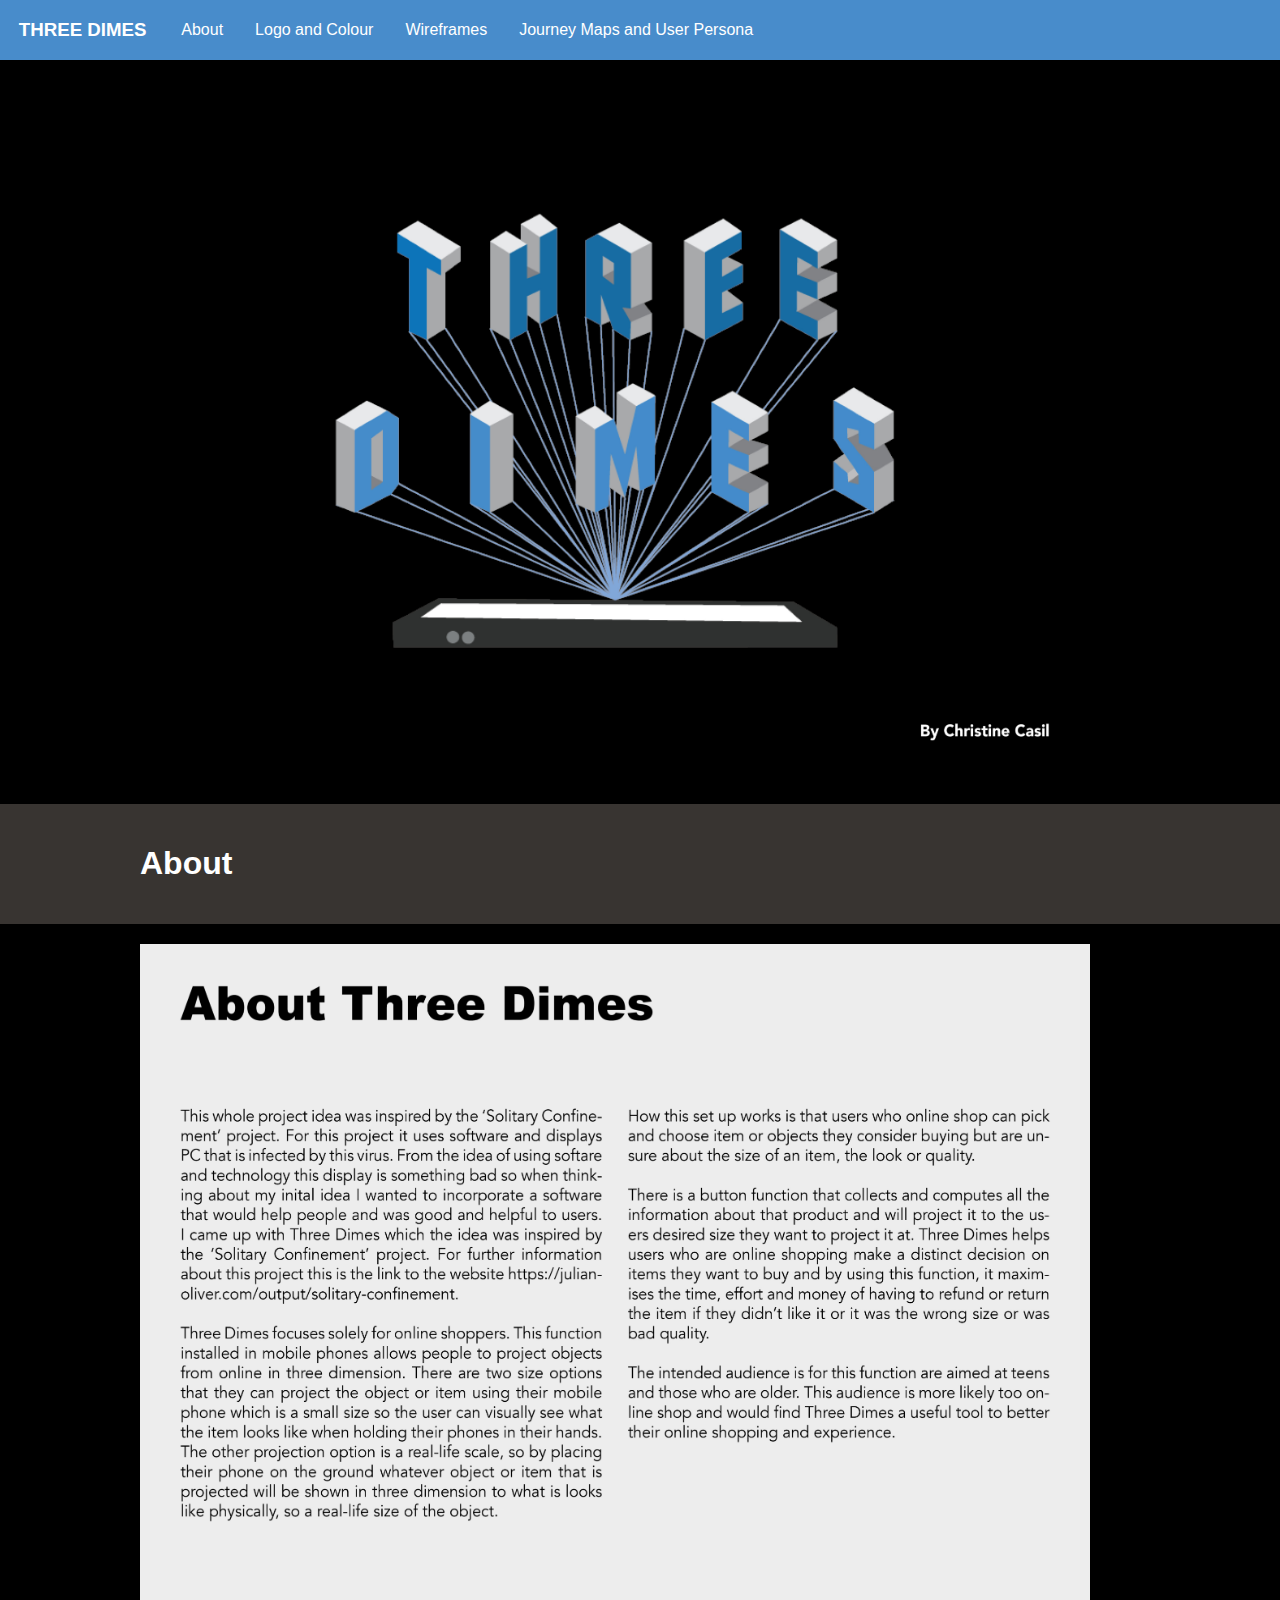
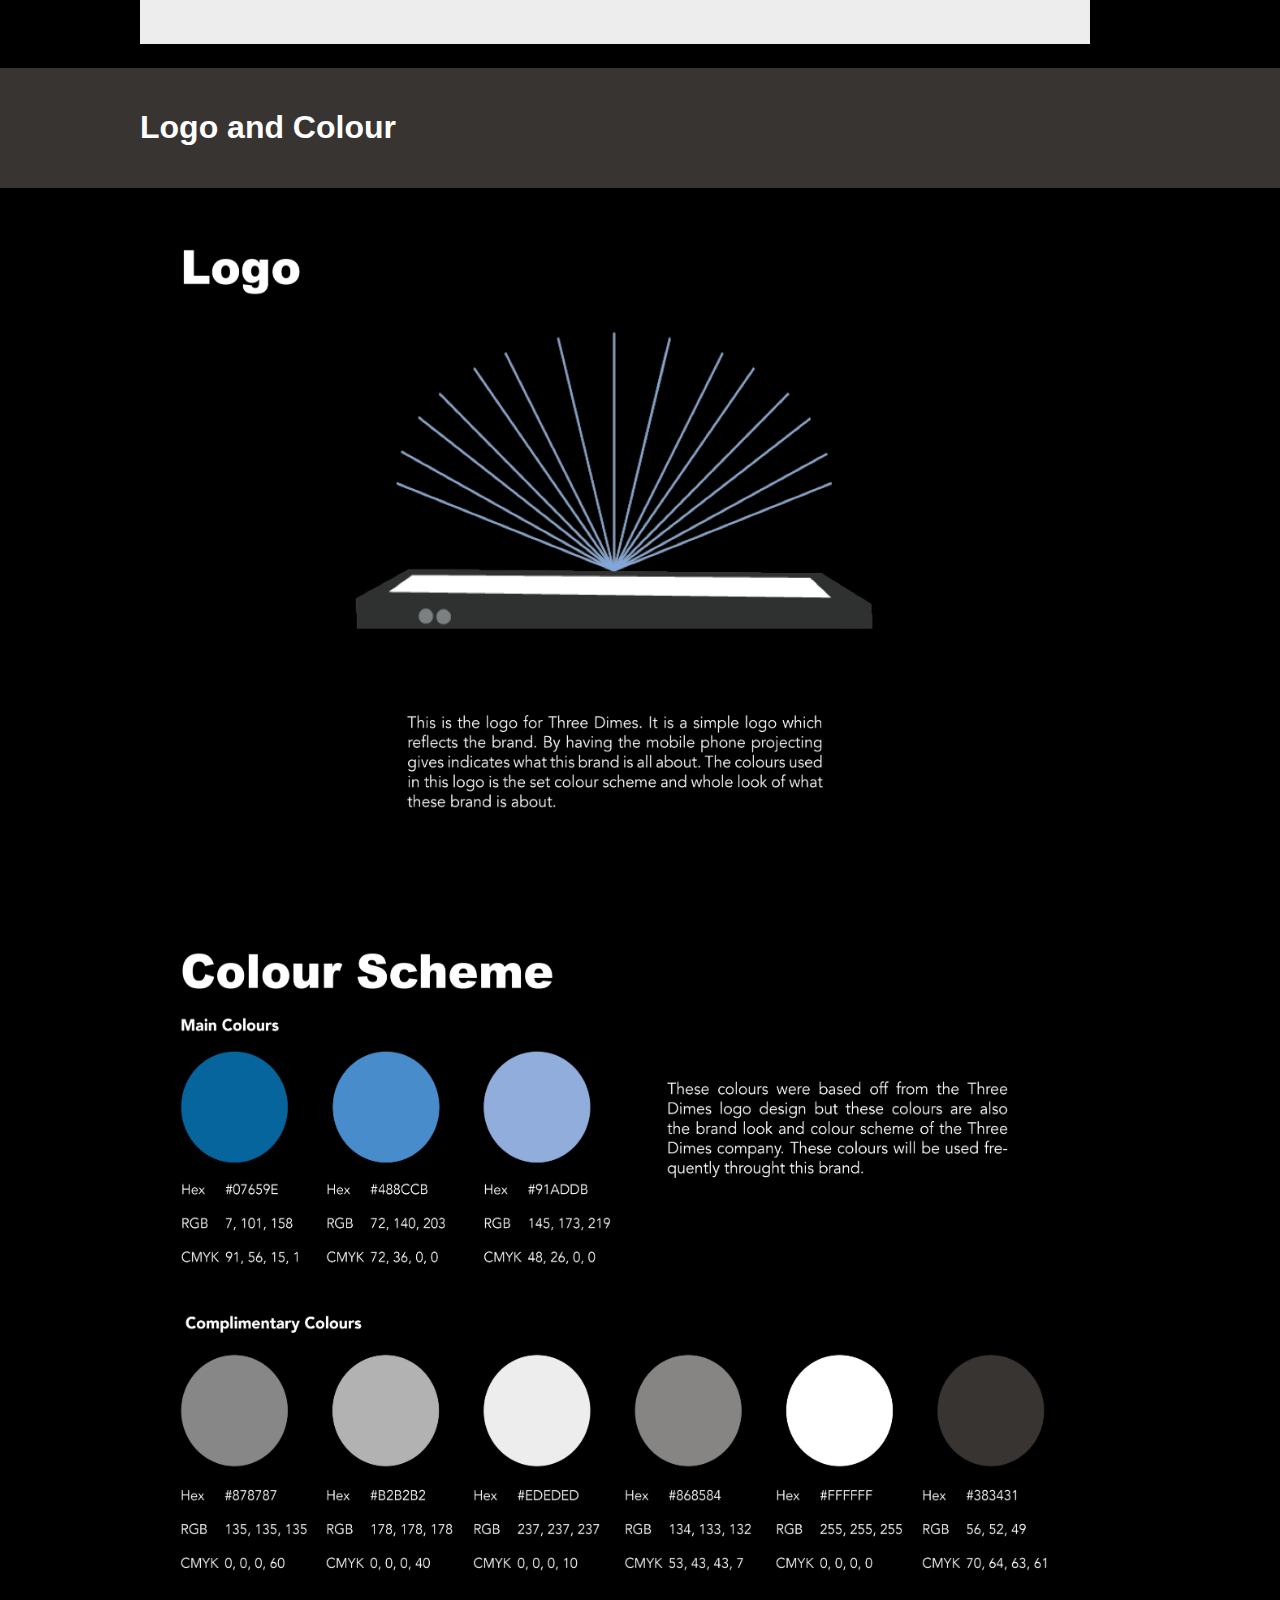
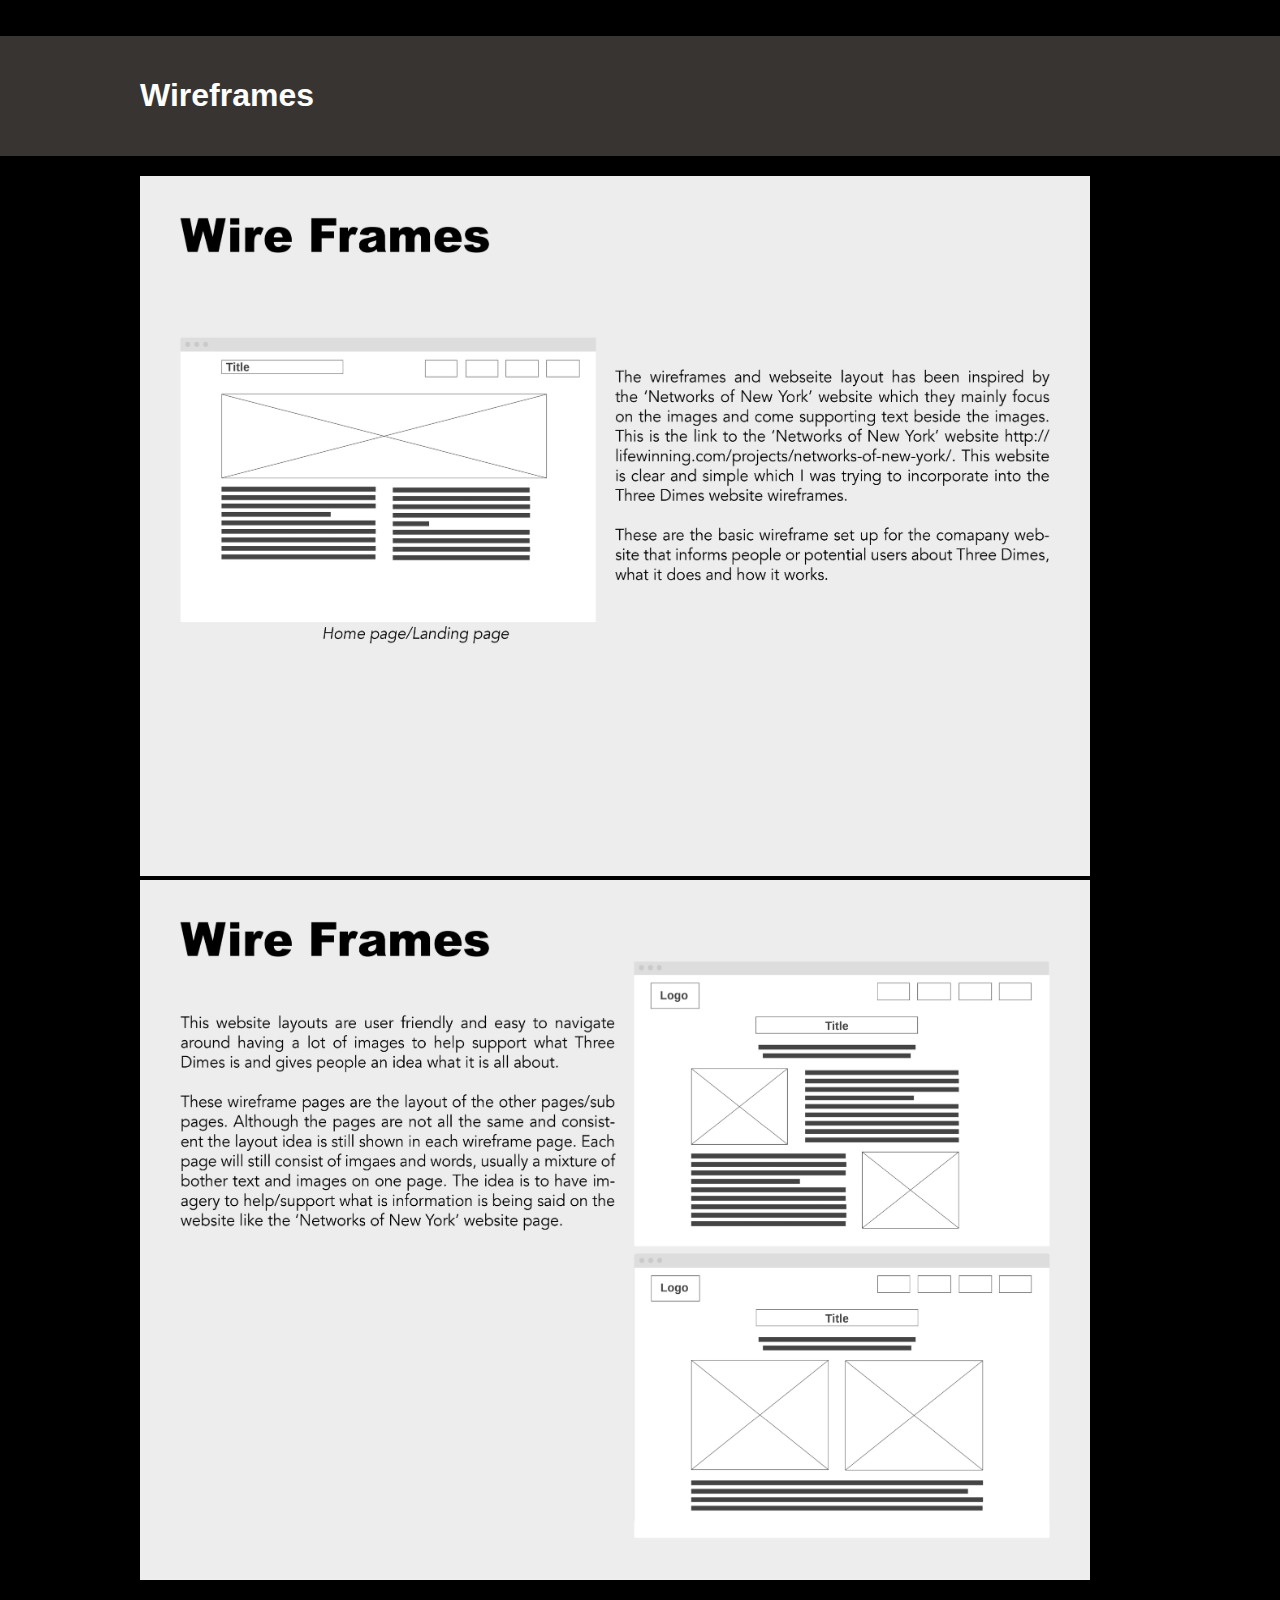
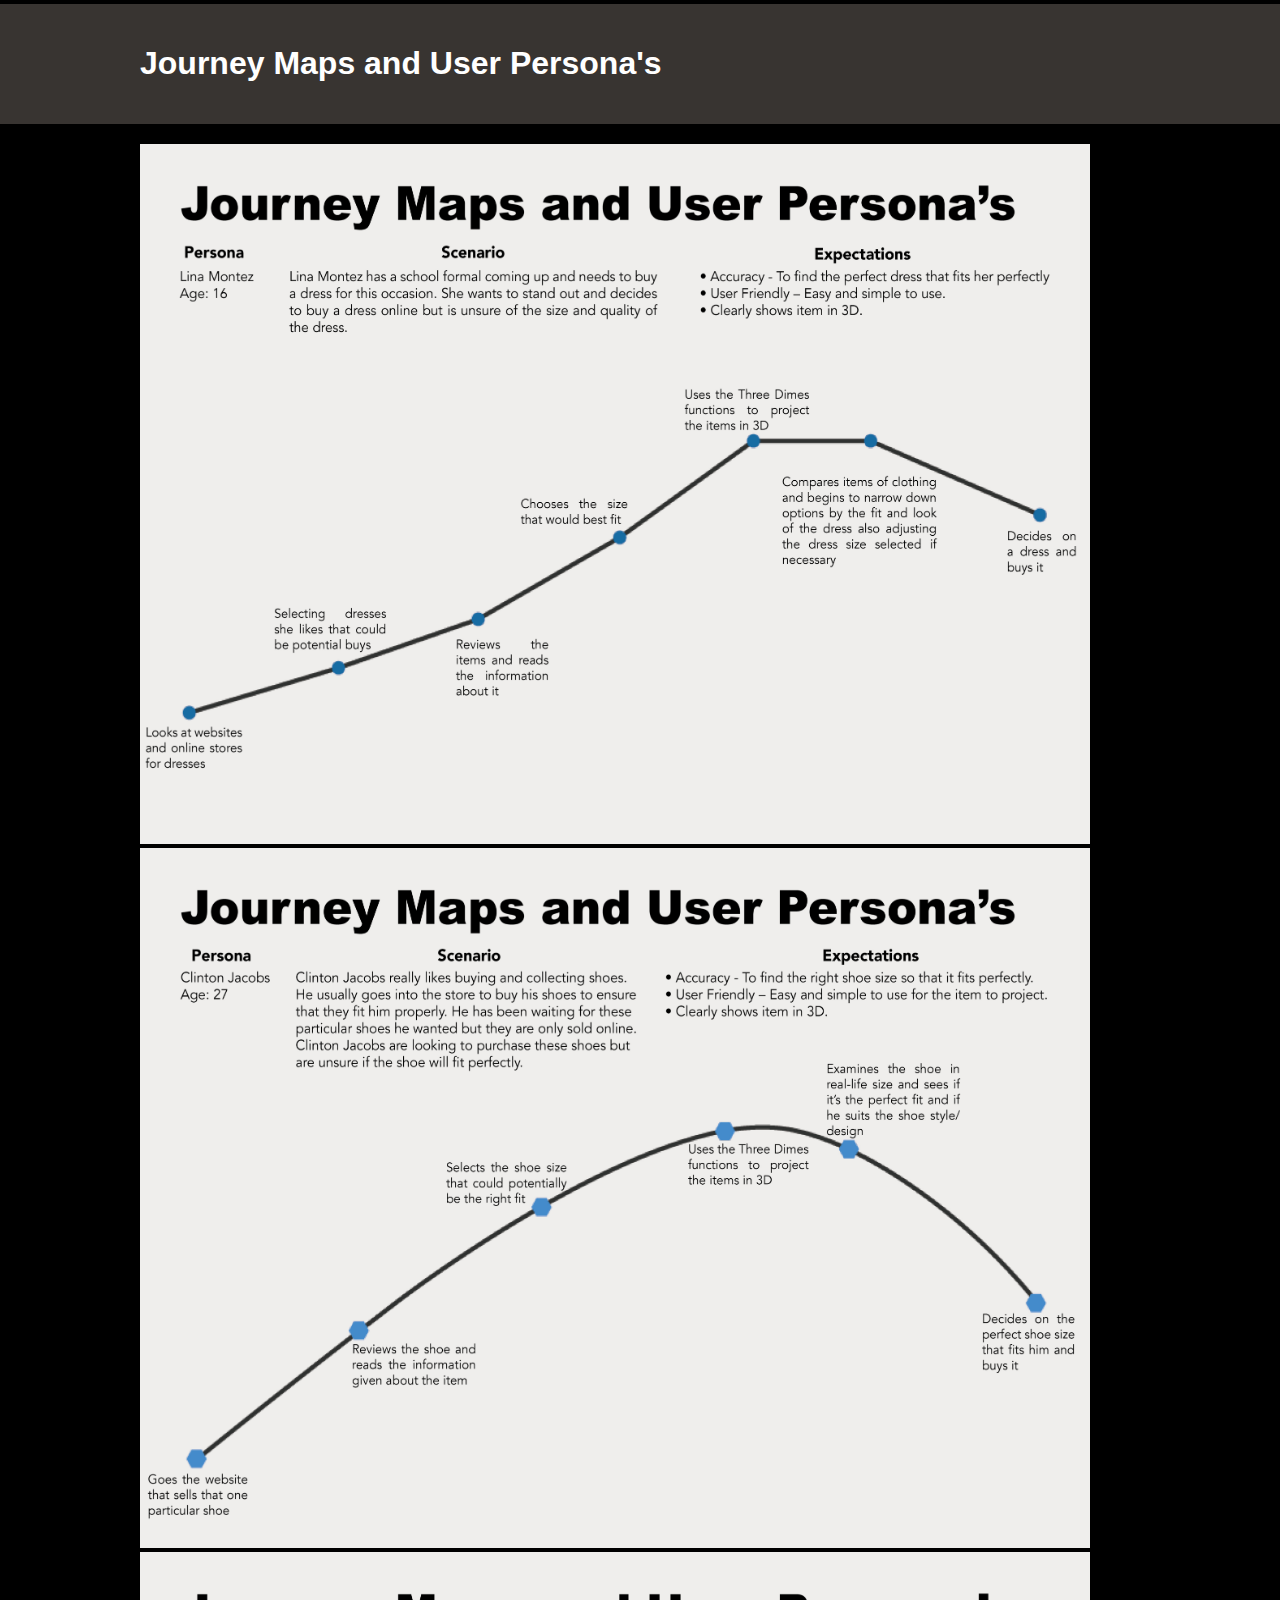
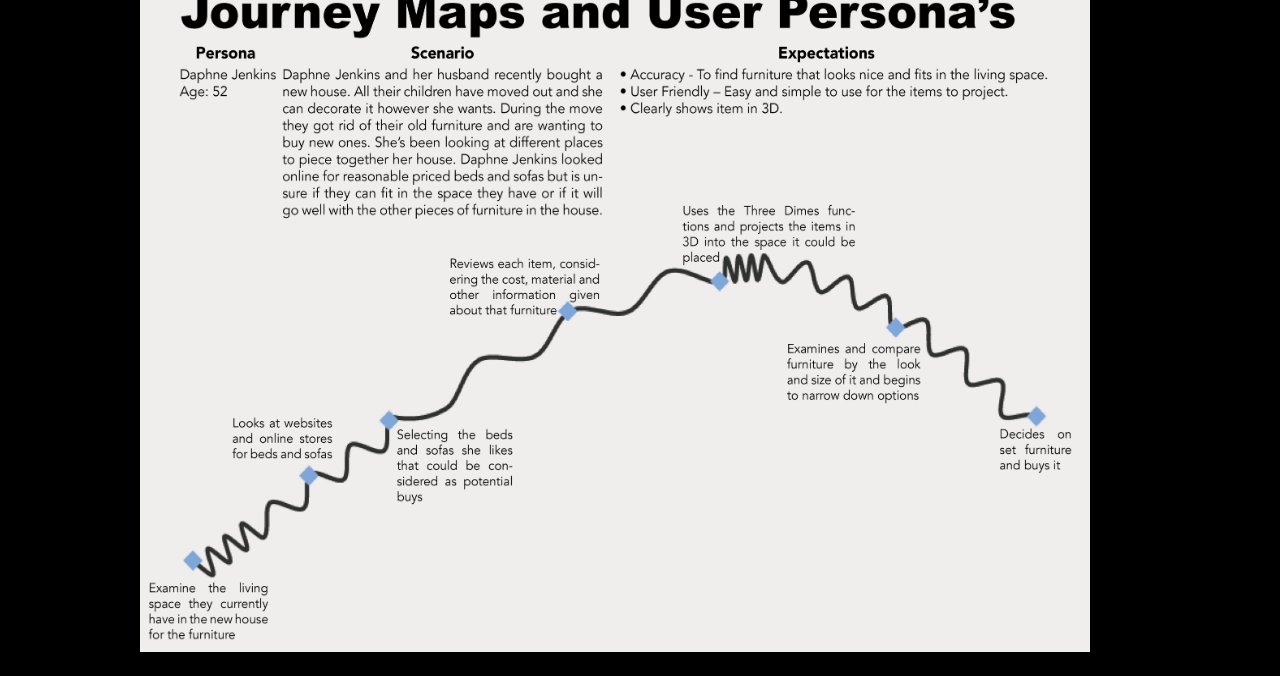
<file: index.html>
<!DOCTYPE HTML>
<html>
<head>
	<meta http-equiv="Content-Type" content="text/html; charset=UTF-8" />
	<title>Three Dimes Website</title>
	<link rel="stylesheet" type="text/css" href="css/style.css">
</head>

<body>
	<nav>
		<h3>THREE DIMES</h3>
		<a href="#one">About</a>
		<a href="#two">Logo and Colour</a>
		<a href="#three">Wireframes</a>
		<a href="#four">Journey Maps and User Persona</a>
	</nav>

	<section>
		<img src="img/image1.jpg" width="950px" height="700px">
	</section>

	<header>
		<section id="one">
			<h1>About</h1>
		</section>
	</header>

	<section>
		<img src="img/image2.jpg" width="950px" height="700px">
	</section>

	<header>
		<section id="two">
			<h1>Logo and Colour</h1>
		</section>
	</header>

	<section>
		<img src="img/image3.jpg" width="950px" height="700px">
		<img src="img/image4.jpg" width="950px" height="700px">
	</section>

	<header>
		<section id="three">
			<h1>Wireframes</h1>
		</section>
	</header>

	<section>
		<img src="img/image5.jpg" width="950px" height="700px">
		<img src="img/image6.jpg" width="950px" height="700px">
	</section>

	<header>
		<section id="four">
			<h1>Journey Maps and User Persona's</h1>
		</section>
	</header>

	<section>
		<img src="img/image7.jpg" width="950px" height="700px">
		<img src="img/image8.jpg" width="950px" height="700px">
		<img src="img/image9.jpg" width="950px" height="700px">
	</section>
</body>
</html>
</file>
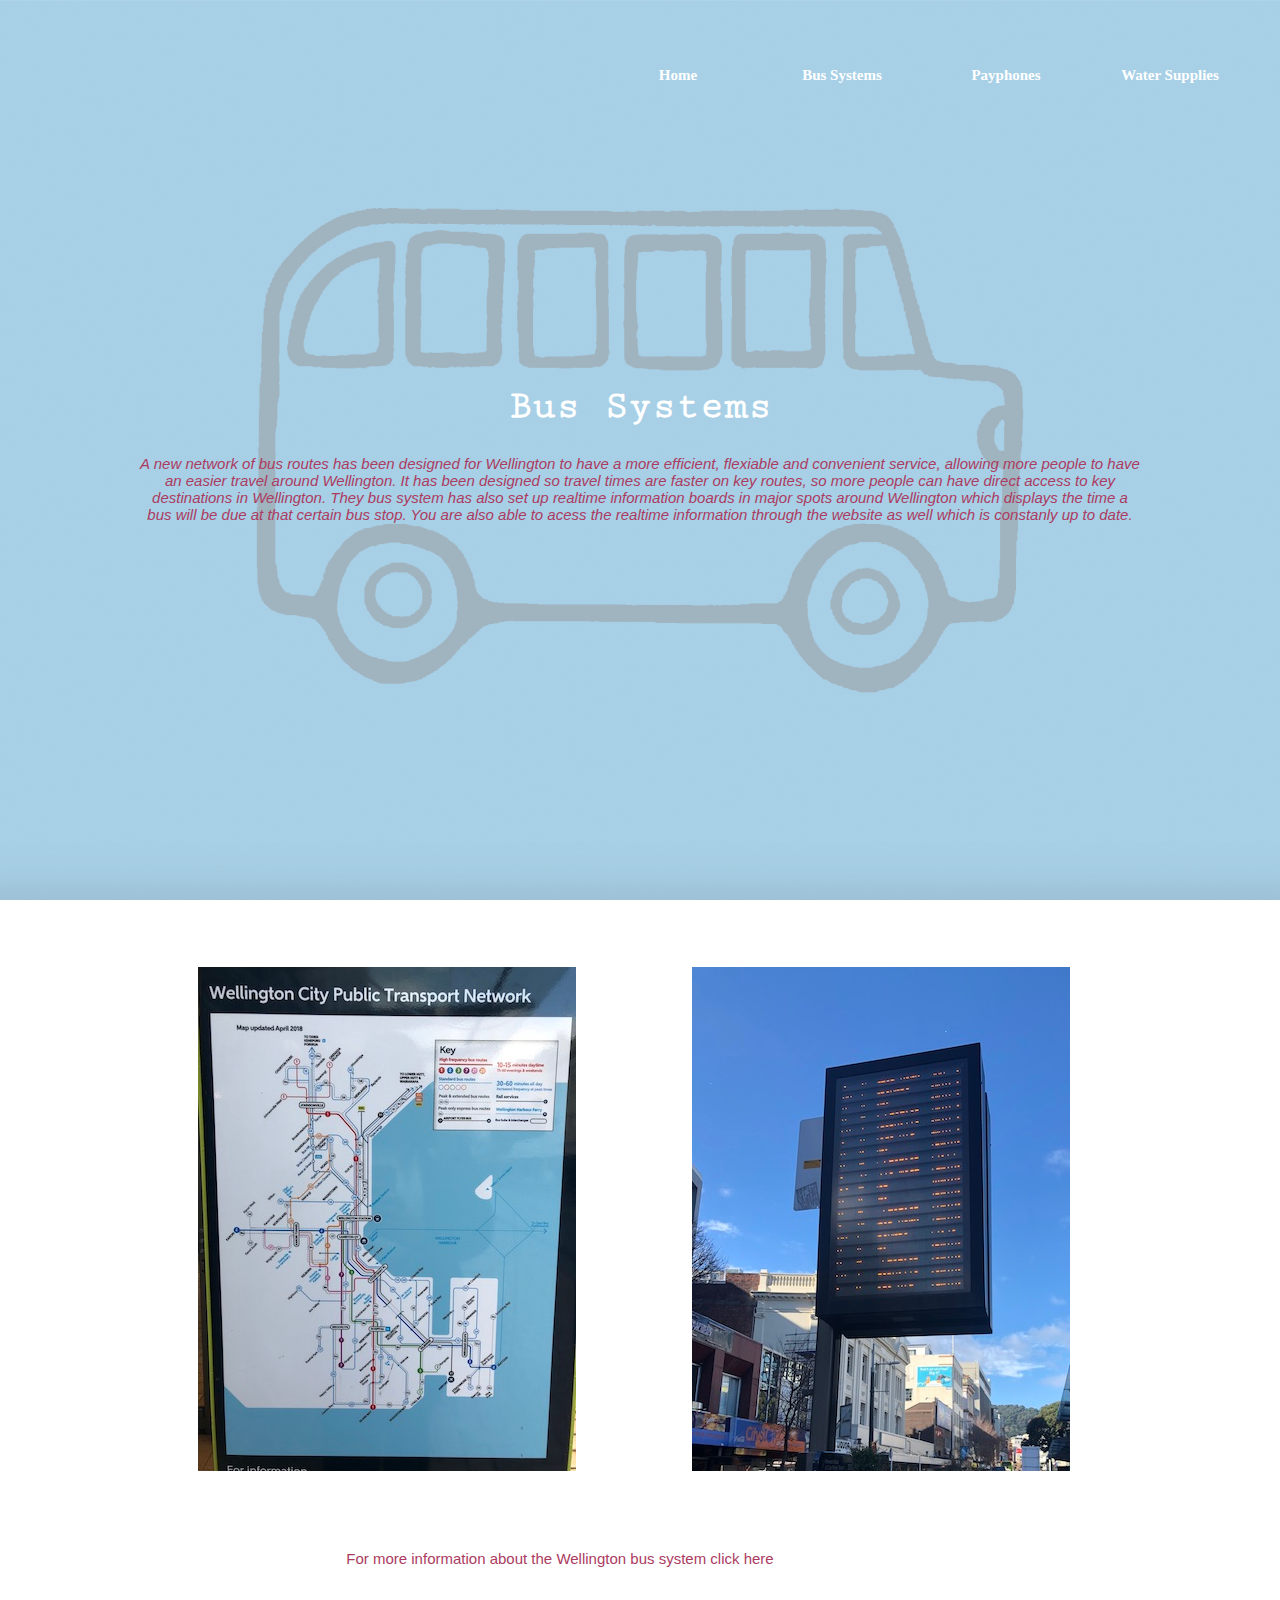
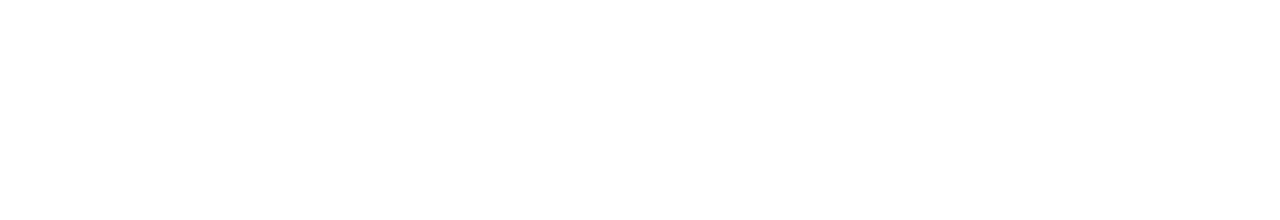
<file: page1.html>
<!DOCTYPE html>
<html>
	<head>
		<title>Bus Systems</title>
		<link href="style.css" rel="stylesheet"/>
		<link href='https://fonts.googleapis.com/css?family=Cutive Mono' rel='stylesheet'>
	</head>
	<body>
		<div id="header" class="image1">
			<div id="topnav">
				<nav>
					<a href="index.html">Home</a>
					<a href="page1.html">Bus Systems</a>
					<a href="page2.html">Payphones</a>
					<a href="page3.html">Water Supplies</a>
				</nav>
			</div>

			<div id="header-text">
				<h1>Bus Systems</h1>

				<div id="text">
					<p><em>A new network of bus routes has been designed for Wellington to have a more efficient, flexiable and convenient service, allowing more people to have an easier travel around Wellington. It has been designed so travel times are faster on key routes, so more people can have direct access to key destinations in Wellington. They bus system has also set up realtime information boards in major spots around Wellington which displays the time a bus will be due at that certain bus stop. You are also able to acess the realtime information through the website as well which is constanly up to date.</em></p>
				</div>
			</div>
		</div>

		<div id="parallax">

			<div id="text">
				<div class="gallery">
					<img src="img/bus1.jpg">
				</div>
					
				<div class="gallery">
				    <img src="img/bus2.jpg">
				</div>
			</div>

			<div id="text">
				<p>For more information about the Wellington bus system click here<a href="https://www.metlink.org.nz/getting-around/" target="_blank"target="_blank" style="color:white">bus system</a></p>
			</div>			
		</div>
	</body>
</html>
</file>
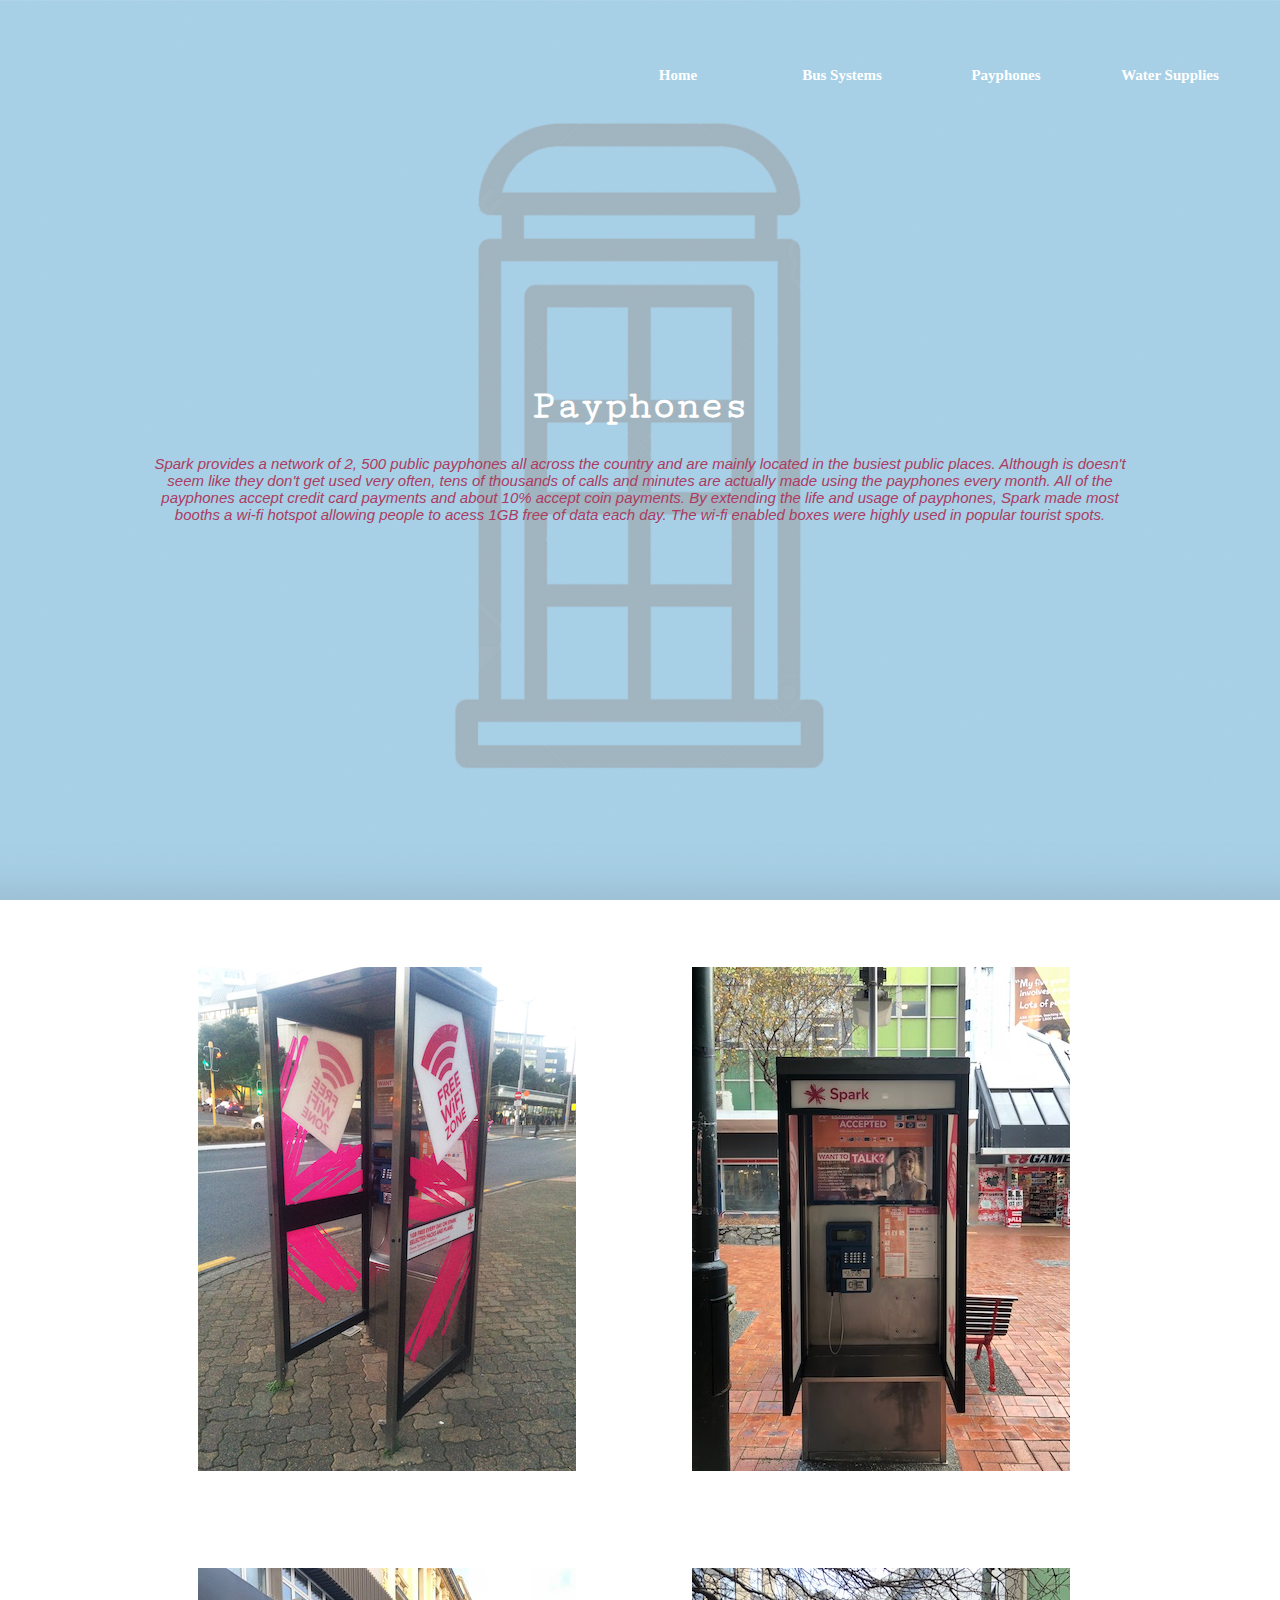
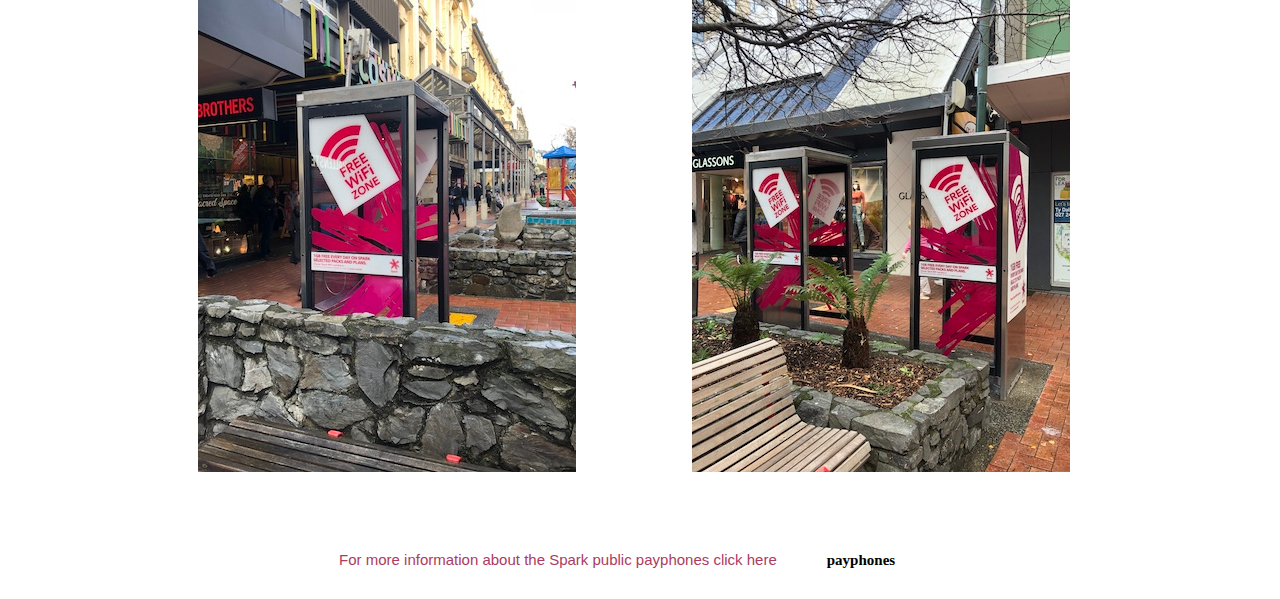
<file: page2.html>
<!DOCTYPE html>
<html>
	<head>
		<title>Payphones</title>
		<link href="style.css" rel="stylesheet"/>
		<link href='https://fonts.googleapis.com/css?family=Cutive Mono' rel='stylesheet'>
	</head>
	<body>
		<div id="header" class="image2">
			<div id="topnav">
				<nav>
					<a href="index.html">Home</a>
					<a href="page1.html">Bus Systems</a>
					<a href="page2.html">Payphones</a>
					<a href="page3.html">Water Supplies</a>
				</nav>
			</div>

			<div id="header-text">
				<h1>Payphones</h1>

				<div id="text">
					<p><em>Spark provides a network of 2, 500 public payphones all across the country and are mainly located in the busiest public places. Although is doesn't seem like they don't get used very often, tens of thousands of calls and minutes are actually made using the payphones every month. All of the payphones accept credit card payments and about 10% accept coin payments. By extending the life and usage of payphones, Spark made most booths a wi-fi hotspot allowing people to acess 1GB free of data each day. The wi-fi enabled boxes were highly used in popular tourist spots.</em></p>
				</div>
			</div>
		</div>

		<div id="parallax">
			
			<div id="text">
				<div class="gallery">
				    <img src="img/phone1.jpg">
				</div>
					
				<div class="gallery">
				    <img src="img/phone2.jpg">
				</div>

				<div class="gallery">
				    <img src="img/phone3.jpg">
				</div>
					
				<div class="gallery">
				    <img src="img/phone4.jpg">
				</div>

				<p>For more information about the Spark public payphones click here <a href="https://www.spark.co.nz/shop/landline/payphones/" target="_blank" style="color:black">payphones</a></p>
			</div>
		</div>
	</body>
</html>
</file>
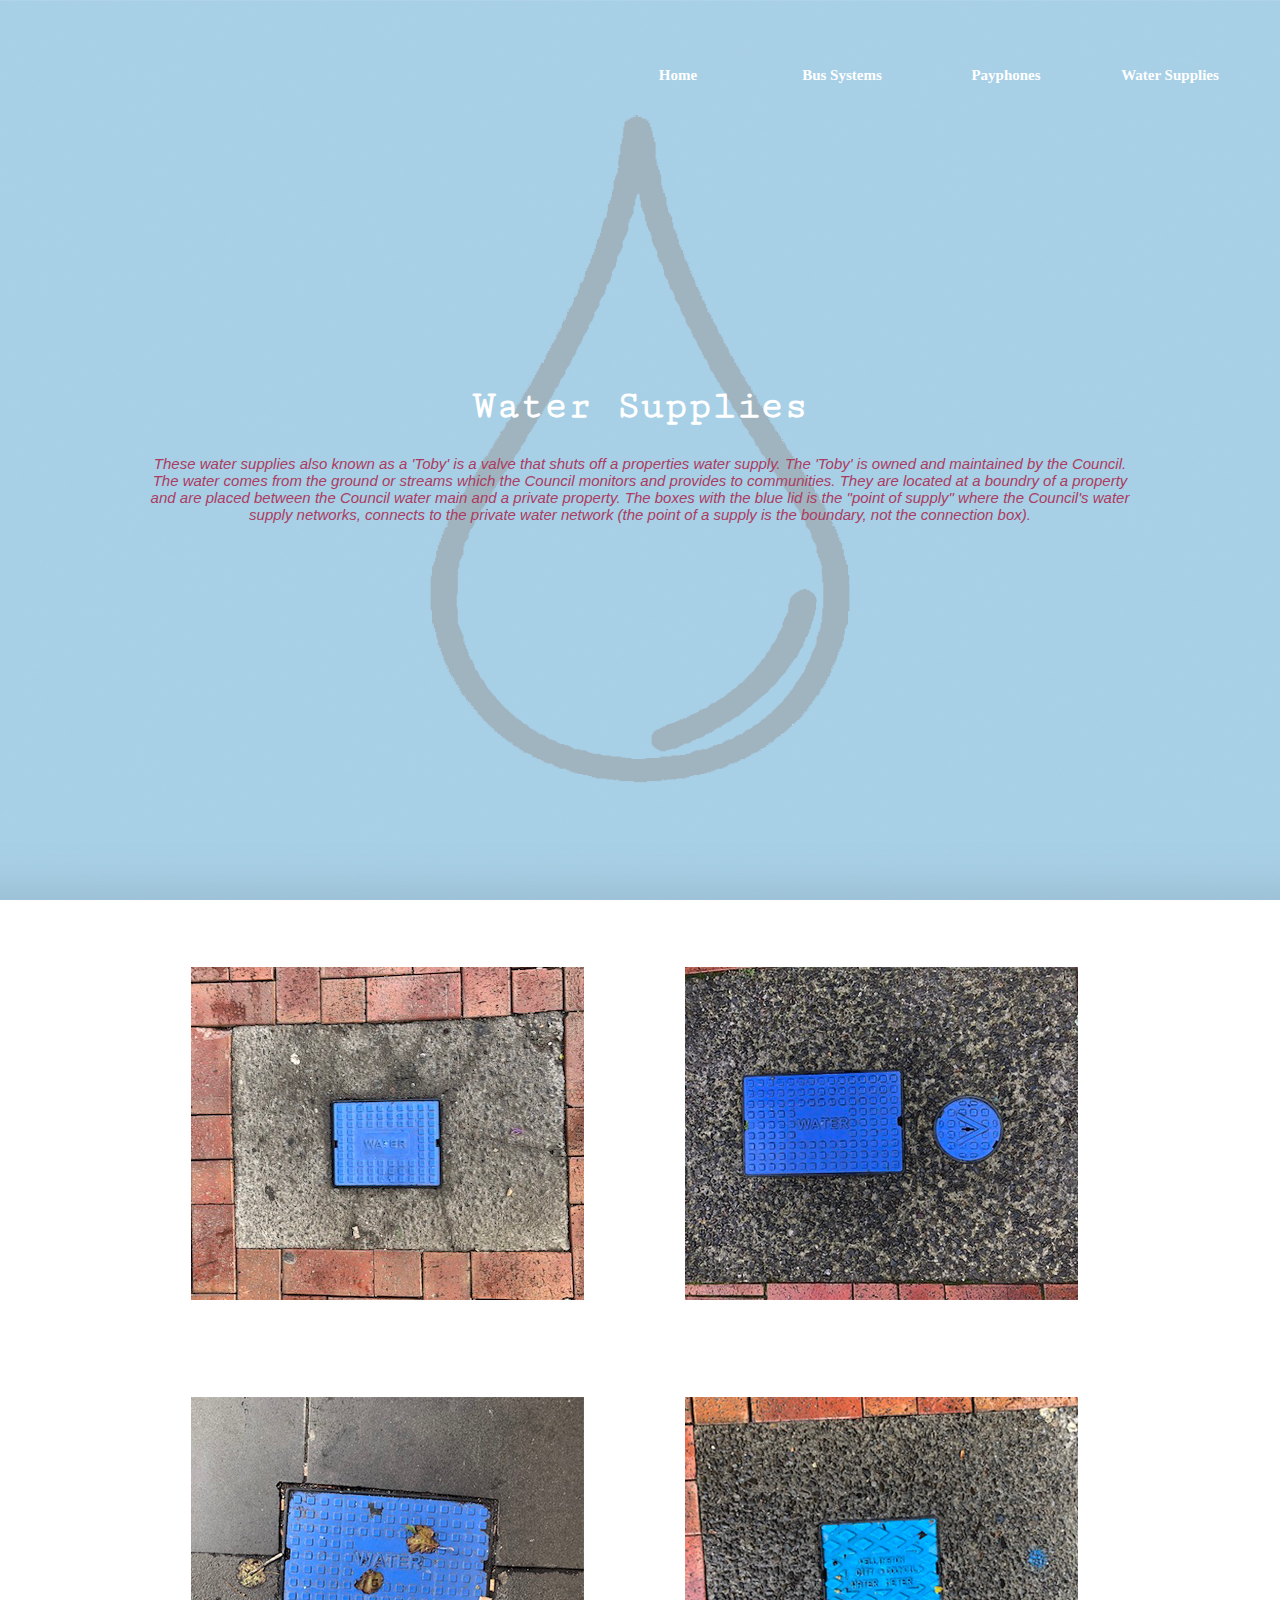
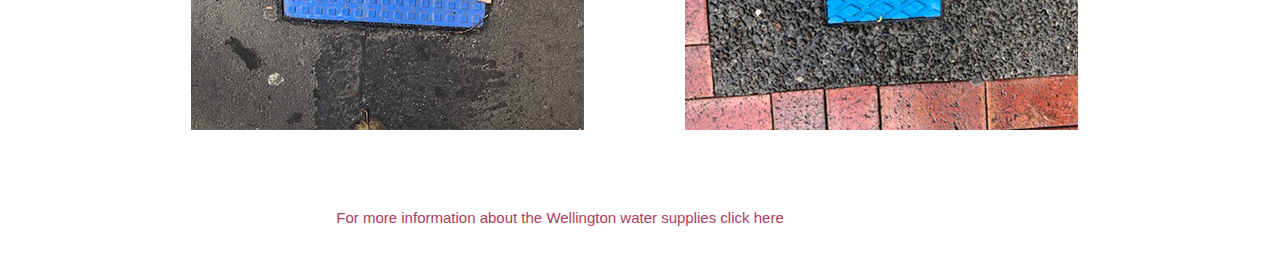
<file: page3.html>
<!DOCTYPE HTML>
<html>
    <head>
    	<title>Water Supplies</title>
    	<link href="style.css" rel="stylesheet"/>
    	<link href='https://fonts.googleapis.com/css?family=Cutive Mono' rel='stylesheet'>
    </head>

<body>
		<div id="header" class="image3">
			<div id="topnav">
				<nav>
					<a href="index.html">Home</a>
					<a href="page1.html">Bus Systems</a>
					<a href="page2.html">Payphones</a>
					<a href="page3.html">Water Supplies</a>
				</nav>
			</div>

			<div id="header-text">
				<h1>Water Supplies</h1>

				<div id="text">
					<p><em>These water supplies also known as a 'Toby' is a valve that shuts off a properties water supply. The 'Toby' is owned and maintained by the Council. The water comes from the ground or streams which the Council monitors and provides to communities. They are located at a boundry of a property and are placed between the Council water main and a private property. The boxes with the blue lid is the "point of supply" where the Council's water supply networks, connects to the private water network (the point of a supply is the boundary, not the connection box).</em></p>
				</div>
			</div>
		</div>

		<div id="parallax">
			
			<div id="text">
				<div class="gallery">
					<img src="img/water1.jpg">
				</div>
					
				<div class="gallery">
				    <img src="img/water2.jpg">
				</div>

					<div class="gallery">
					<img src="img/water3.jpg">
				</div>
					
				<div class="gallery">
				    <img src="img/water4.jpg">
				</div>

				<p>For more information about the Wellington water supplies click here<a href="https://www.wellingtonwater.co.nz/faqs/drinking-water/toby/" target="_blank" style="color:white">water system</a></p>
			</div>
		</div>
	</body>
</html>
</file>
<file: css/style.css>
*{
	box-sizing: border-box; 
}

body{
	margin: 0px;
	font-family: sans-serif;
	background-color: black;
}

section{
	max-width: 1000px;
	margin-left: auto;
	margin-right: auto;
	margin-top: 20px;
	margin-bottom: 20px;
	color: white;
}

header{
	background-color: #383431;
	color: white;
	padding-top: 20px;
	padding-bottom: 20px;
}

nav{
	width: 100%;
	height: 60px;
	background-color: #488ccb;
}

nav a, nav h3{
	float: left;
	margin: 0px;
	line-height: 60px;
	margin-left: 1em;
	margin-right: 1em;
	text-decoration: none;
	color: white;
}

nav a:hover{
	text-decoration: underline;
}
</file>
<file: style.css>
html, body {
	background-color: #FFFFFF;
	height: 100%;
	margin: 0;
}
#header{ /*this positions all my header images*/
  background-position: center;
  background-repeat: no-repeat;
  background-size: cover;
  position: relative;
  min-width: 1000px;
}

#header.image{
  background-image: url("img/header-image.jpg");
  height: 100%;
}

#header.image1{
  background-image: url("img/bus_background.jpg");
  height: 100%;
}

#header.image2{
  background-image: url("img/phone_background.jpg");
  height: 100%;
}

#header.image3{
  background-image: url("img/water_background.jpg");
  height: 100%;
}

#header-text { /*this is for the text that is on top of the header images*/
  text-align: center; /*this code centres the text into position*/
  position: absolute;
  top: 50%;
  left: 50%;
  transform: translate(-50%, -50%);
  color: white;
  font-family: "Cutive Mono";
  min-width: 1000px;
  font-size: 20px;
}

#parallax { /*this sections creates the parallax effect when you scroll up and the image slides up*/
    background-image: url('img/background.jpg');
    height: 100%;
    background-attachment: fixed; /*these centre the background image and puts it into place*/
    background-position: center;
    background-repeat: no-repeat;
    background-size: cover;
    text-align: center;
    min-width: 1000px;
}

ul {
  list-style-type: none;
    margin: 0;
    padding: 5px;

}

li {
  display: inline;

}

nav{
  line-height: 30px;
  padding: 30px;
  min-width: 1000px;
  text-align: right;
}

a:link, a:visited {
  display: inline-block;
  width: 100px;
  font-weight: bold;
  color: #FFFFFF;
  text-align: center;
  padding: 30px;
  text-decoration: none;
  font-family: serif;
  font-size: 15px;
}

a:hover {
  text-decoration: underline;
}

#text {
  max-width: 1000px;
  margin-left: auto;
  margin-right: auto;
  margin-top: 20px;
  margin-bottom: 20px;
  color: #AC3B61;
  font-family: sans-serif;
  font-size: 15px;
}

div.gallery {
    padding: 25px;
    float: left; /*the direction the boxes goes*/
    margin: 20px;
    border: 2px solid white;
    width: 400px;
}
</file>
